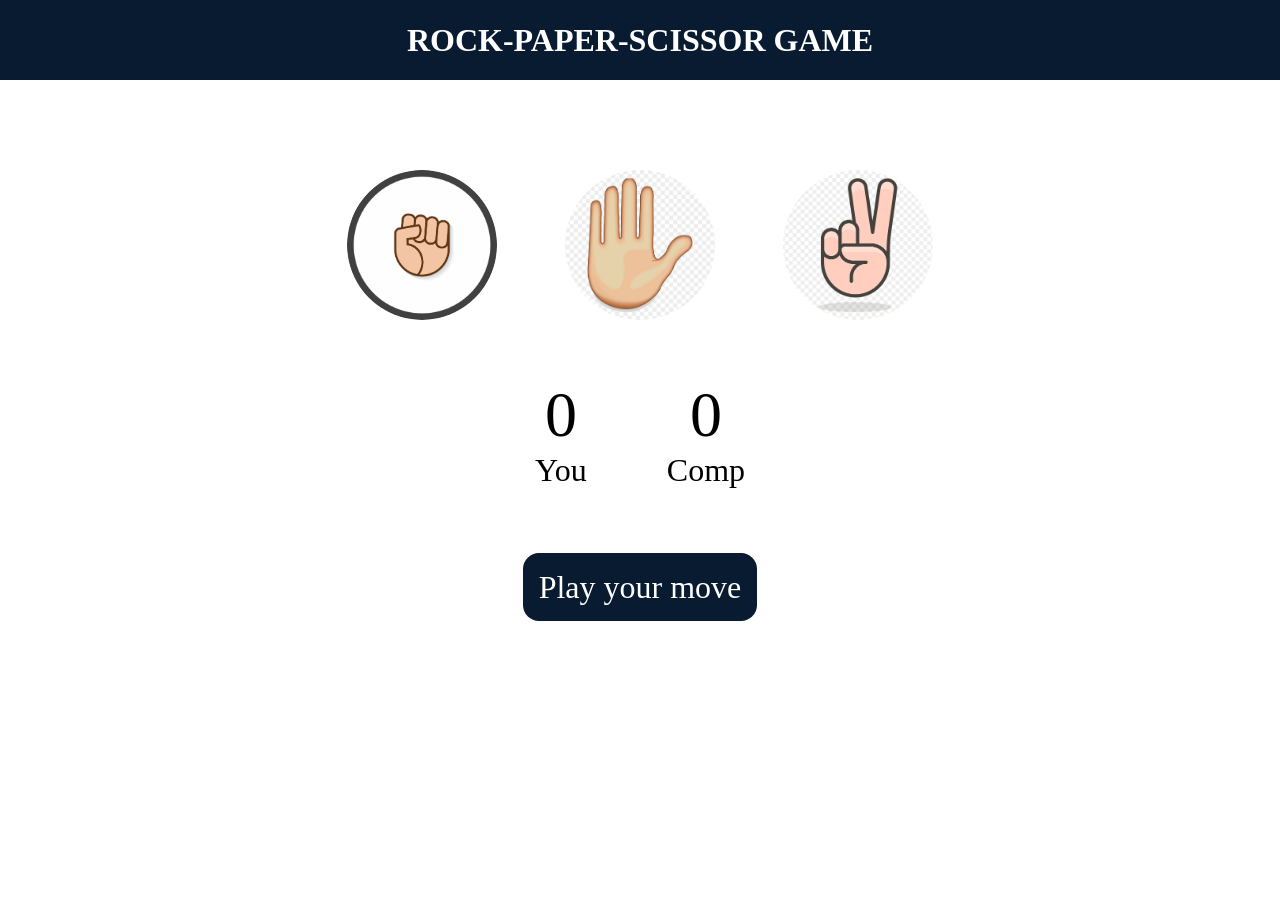
<file: Games/index.html>
<!DOCTYPE html>
<html lang="en">
<head>
    <meta charset="UTF-8">
    <meta name="viewport" content="width=device-width, initial-scale=1.0">
    <title>ROCK-PAPER-SCISSOR GAME</title>
    <link rel="stylesheet" href="style.css">
</head>
<body>
    
    <h1>ROCK-PAPER-SCISSOR GAME</h1>
    <div class="choices">
        <div class="choice" id="rock">
           <img src="./images/rock.png" />
        </div>
        <div class="choice" id="paper">
           <img src="./images/paper.png" />
        </div>
        <div class="choice" id="scissor">
           <img src="./images/scissor.png" />
        </div>
    </div>

    <div class="score-board">
        <div class="score">
            <p id="user-score">0</p>
            <p>You</p>
        </div>
        <div class="score">
            <p id="comp-score">0</p>
            <p>Comp</p>
        </div>
    </div>

    <div class="msg-container">
        <p id="msg">Play your move</p>
    </div>
    <script src="app.js"></script>
</body>
</html>
</file>
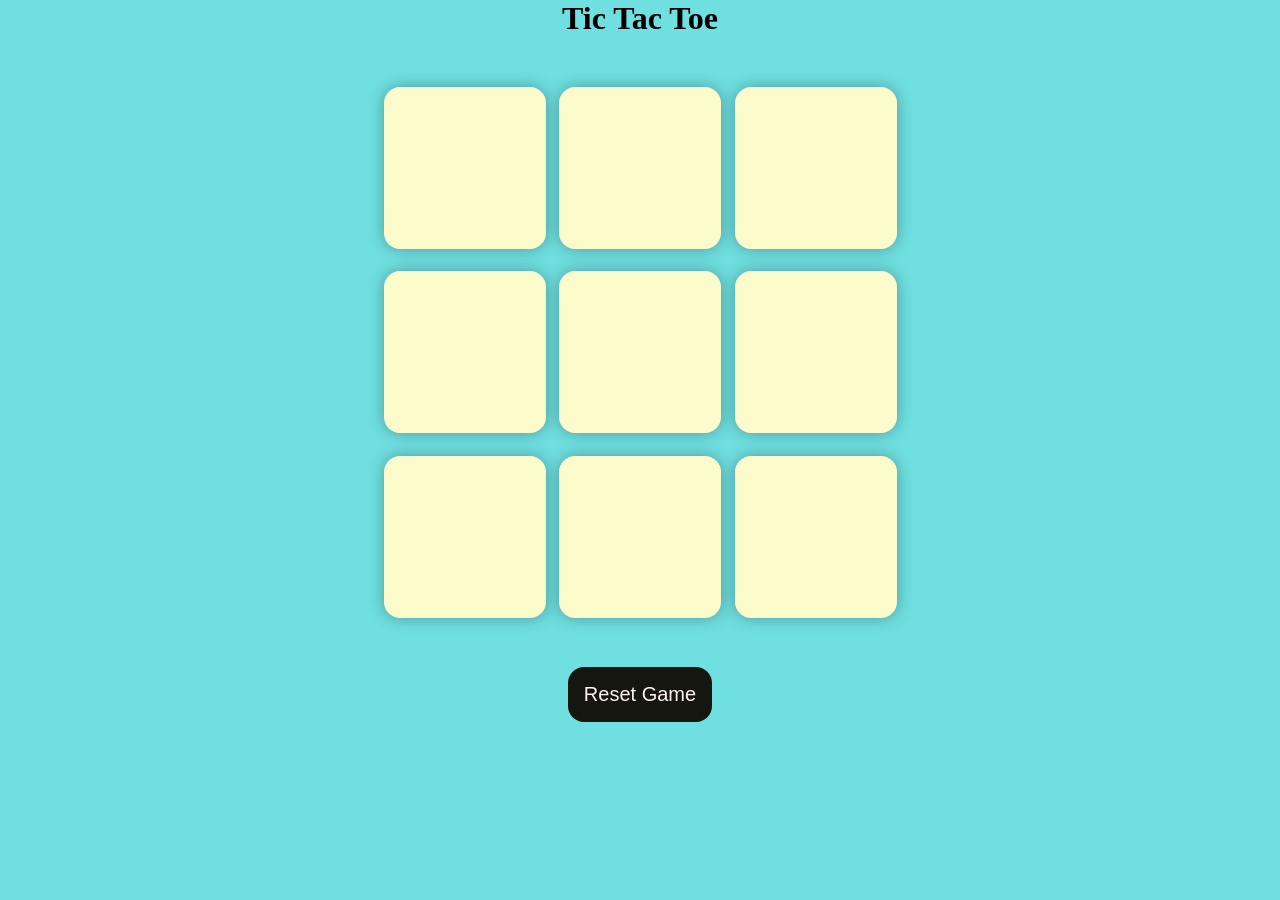
<file: Tic tac toe/index.html>
<!DOCTYPE html>
<html lang="en">
  <head>
    <meta charset="UTF-8" />
    <meta name="viewport" content="width=device-width, initial-scale=1.0" />
    <title>Tic-Tac-Toe Game</title>
    <link rel="stylesheet" href="style.css" />
  </head>
  <body>
    <div class="msg-container hide">
      <p id="msg">Winner</p>
      <button id="new-btn">New Game</button>
    </div>
    <main>
      <h1>Tic Tac Toe</h1>
      <div class="container">
        <div class="game">
          <button class="box"></button>
          <button class="box"></button>
          <button class="box"></button>
          <button class="box"></button>
          <button class="box"></button>
          <button class="box"></button>
          <button class="box"></button>
          <button class="box"></button>
          <button class="box"></button>
        </div>
      </div>
      <button id="reset-btn">Reset Game</button>
    </main>
    <script src="app.js"></script>
  </body>
</html>
</file>
<file: Games/style.css>
*{
    margin:0;
    padding:0;  
    text-align: center; 
}
h1{
    background-color: #081b31;
    color:white;
    height: 5rem;
    line-height: 5rem;
}
.choice{
    height: 170px;
    width:170px;
    border-radius:50%;
    display:flex;
    justify-content: center;
    align-items: center;
}
.choice:hover{
    cursor:pointer;
    background-color:#081b31 ;
}
img{
    height:150px;
    width:150px;
    object-fit:cover;
    border-radius:50%;
}
.choices{
    display:flex;
    justify-content: center;
    align-items: center;
    gap:3rem;
    margin-top:5rem;

}
.score-board{
    display:flex;
    justify-content: center;
    align-items: center;
    font-size:2rem;
    margin-top:3rem;
    gap:5rem;
}
#user-score,#comp-score{
    font-size:4rem;
}
.msg-container{
    margin-top:5rem;
}

#msg{
    margin-top:5rem;
    background-color: #081b31;
    color:white;
    font-size:2rem;
    display:inline;
    padding:1rem;
    border-radius:1rem;
}
</file>
<file: Tic tac toe/style.css>
* {
  margin: 0;
  padding: 0;
}

body {
  background-color: #6fdfe0;
  text-align: center;
}

.container {
  height: 70vh;
  display: flex;

  justify-content: center;
  align-items: center;
}

.game {
  height: 60vmin;
  width: 60vmin;
  display: flex;
  flex-wrap: wrap;
  justify-content: center;
  align-items: center;
  gap: 1.5vmin;
}

.box {
  height: 18vmin;
  width: 18vmin;
  border-radius: 1rem;
  border: none;
  box-shadow: 0 0 1rem rgba(0, 0, 0, 0.3);
  font-size: 8vmin;
  color: #f35651;
  background-color: hsl(60, 85%, 89%);
}

#reset-btn {
  padding: 1rem;
  font-size: 1.25rem;
  background-color: #161610;
  color: #fef1f1;
  border-radius: 1rem;
  border: none;
}

#new-btn {
  padding: 1rem;
  font-size: 1.25rem;
  background-color: #181812;
  color: #ffffff;
  border-radius: 1rem;
  border: none;
}

#msg {
  color: #f8f8b8;
  font-size: 5vmin;
}

.msg-container {
  height: 100vmin;
  display: flex;
  justify-content: center;
  align-items: center;
  flex-direction: column;
  gap: 4rem;
}

.hide {
  display: none;
}
</file>
